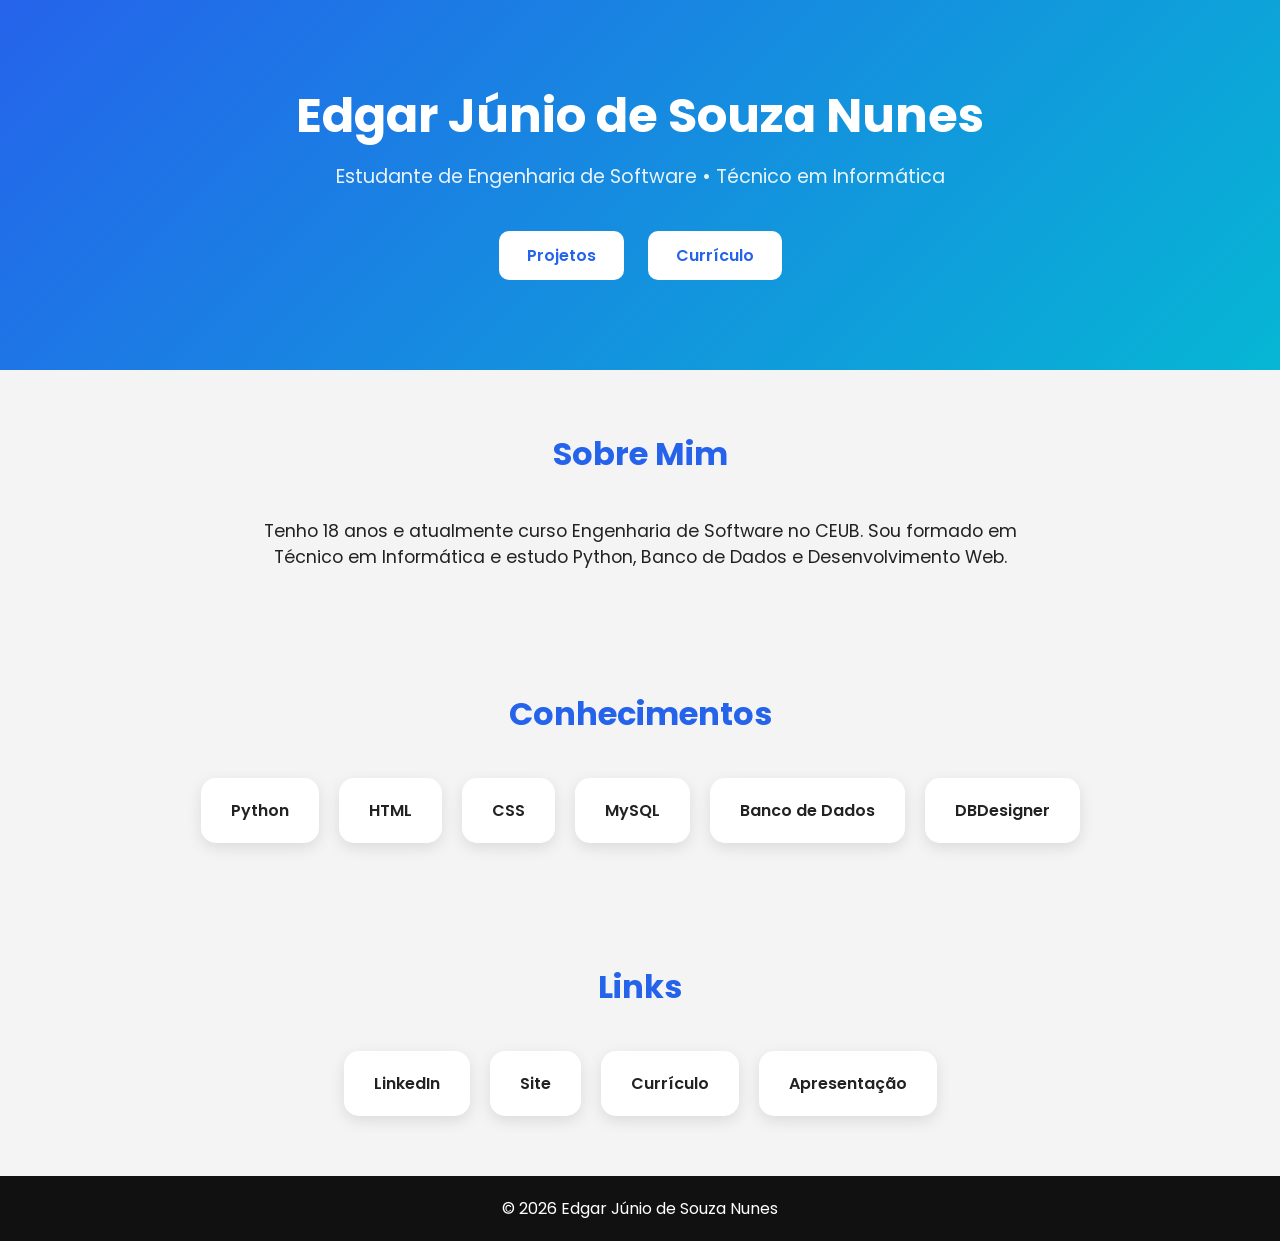
<file: index.html>
<!DOCTYPE html>
<html lang="pt-br">

<head>
    <meta charset="UTF-8">
    <meta name="viewport" content="width=device-width, initial-scale=1.0">

    <title>Edgar Júnio | Portfólio</title>

    <link rel="stylesheet" href="css/styles.css">

    <link rel="preconnect" href="https://fonts.googleapis.com">

    <link href="https://fonts.googleapis.com/css2?family=Poppins:wght@300;400;600;700&display=swap" rel="stylesheet">
</head>

<body>

    <header class="hero">

        <h1>Edgar Júnio de Souza Nunes</h1>

        <p>
            Estudante de Engenharia de Software • Técnico em Informática
        </p>

        <div class="buttons">

            <a href="projects.html">
                Projetos
            </a>

            <a href="resume.html">
                Currículo
            </a>

        </div>

    </header>

    <section class="about">

        <h2>Sobre Mim</h2>

        <p>
            Tenho 18 anos e atualmente curso Engenharia de Software no CEUB.
            Sou formado em Técnico em Informática e estudo Python,
            Banco de Dados e Desenvolvimento Web.
        </p>

    </section>

    <section class="skills">

        <h2>Conhecimentos</h2>

        <div class="cards">

            <div class="card">Python</div>

            <div class="card">HTML</div>

            <div class="card">CSS</div>

            <div class="card">MySQL</div>

            <div class="card">Banco de Dados</div>

            <div class="card">DBDesigner</div>

        </div>

    </section>

    <section class="links">

        <h2>Links</h2>

        <div class="cards">

            <a class="card"
               href="http://www.linkedin.com/in/edgar-júnio-de-souza-nunes-515a57281"
               target="_blank">

               LinkedIn

            </a>

            <a class="card"
               href="https://sites.google.com/view/edgarjunio/in%C3%ADcio"
               target="_blank">

               Site

            </a>

            <a class="card"
               href="https://docs.google.com/document/d/1LTLwFUhCkK4Wr_8ECvhyqFJM2n-uVB9xRj9yPZqsxUQ/edit?usp=sharing"
               target="_blank">

               Currículo

            </a>

            <a class="card"
               href="https://docs.google.com/presentation/d/1pj5XbZzrpW0qVu0gypNU9ww0PLa0-U78W0A5BN3Mh8A/edit?usp=sharing"
               target="_blank">

               Apresentação

            </a>

        </div>

    </section>

    <footer>

        <p>
            © 2026 Edgar Júnio de Souza Nunes
        </p>

    </footer>

    <script src="js/scripts.js"></script>

</body>

</html>
</file>
<file: css/styles.css>
*{
    margin:0;
    padding:0;
    box-sizing:border-box;
}

body{
    font-family:'Poppins',sans-serif;
    background:#f4f4f4;
    color:#222;
}

.hero{
    background:linear-gradient(135deg,#2563eb,#06b6d4);
    color:white;
    text-align:center;
    padding:80px 20px;
}

.profile{
    width:180px;
    height:180px;
    border-radius:50%;
    object-fit:cover;
    border:5px solid white;
    margin-bottom:20px;
}

.hero h1{
    font-size:3rem;
    margin-bottom:10px;
}

.hero p{
    font-size:1.2rem;
    opacity:0.9;
}

.buttons{
    margin-top:30px;
}

.buttons a{
    display:inline-block;
    margin:10px;
    padding:12px 28px;
    background:white;
    color:#2563eb;
    border-radius:10px;
    text-decoration:none;
    font-weight:600;
    transition:0.3s;
}

.buttons a:hover{
    transform:translateY(-3px);
}

section{
    padding:60px 10%;
}

section h2{
    text-align:center;
    margin-bottom:40px;
    font-size:2rem;
    color:#2563eb;
}

.about p{
    max-width:800px;
    margin:auto;
    text-align:center;
    font-size:1.1rem;
}

.cards{
    display:flex;
    flex-wrap:wrap;
    justify-content:center;
    gap:20px;
}

.card{
    background:white;
    padding:20px 30px;
    border-radius:15px;
    box-shadow:0 5px 15px rgba(0,0,0,0.1);
    font-weight:600;
    transition:0.3s;
    text-decoration:none;
    color:#222;
}

.card:hover{
    transform:translateY(-5px);
}

footer{
    background:#111;
    color:white;
    text-align:center;
    padding:20px;
}
</file>
